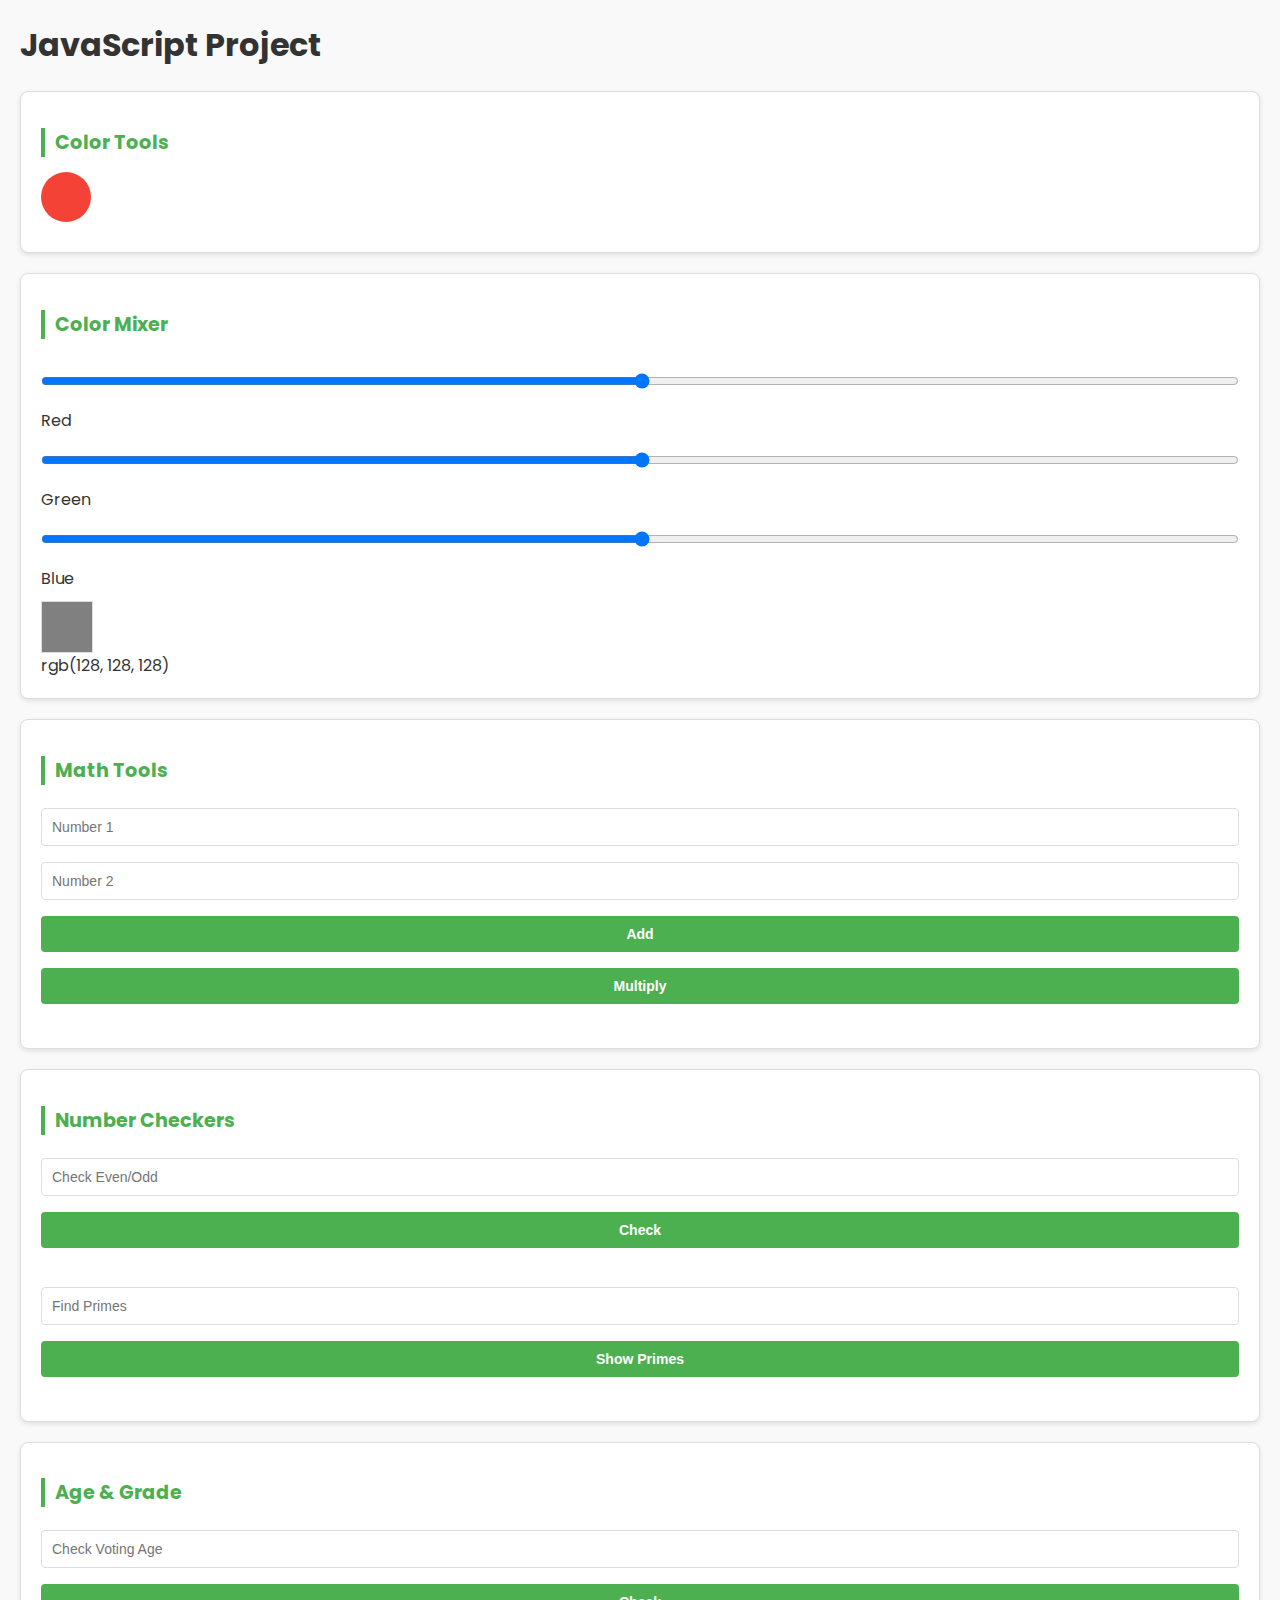
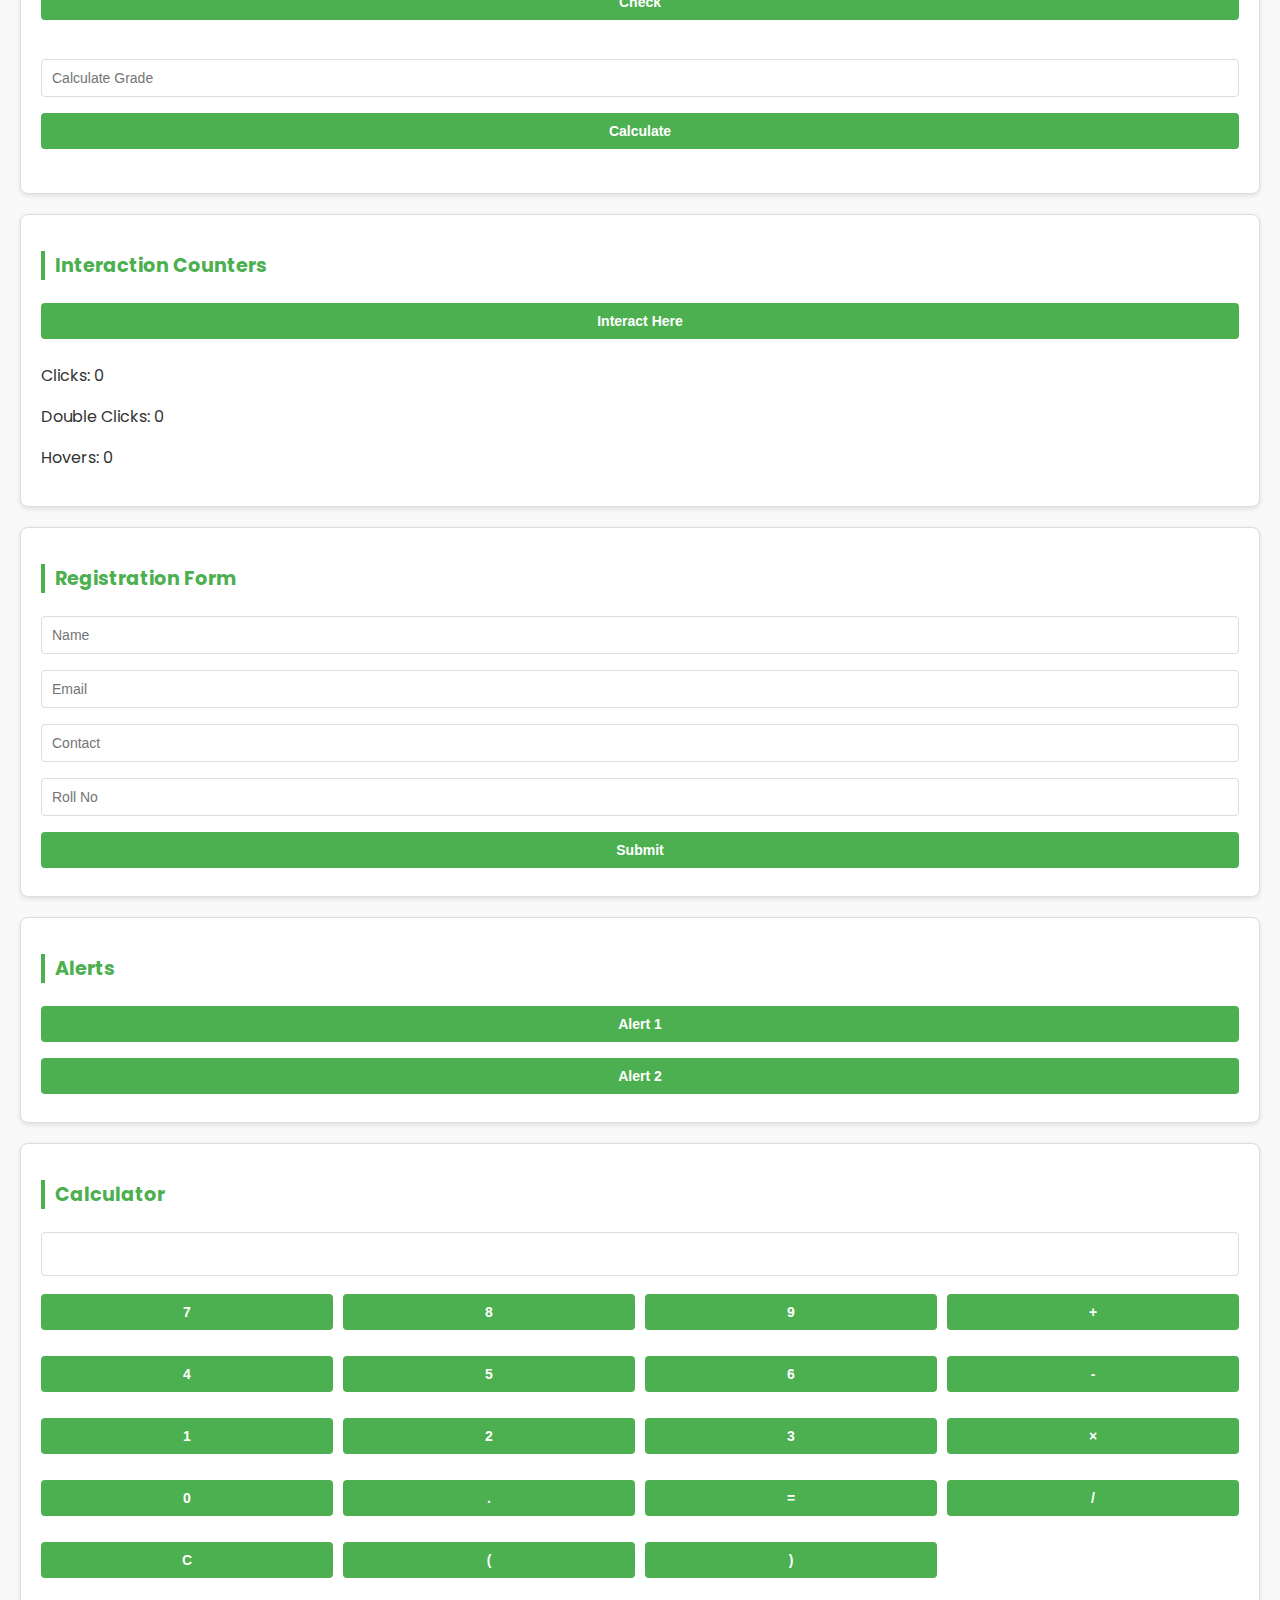
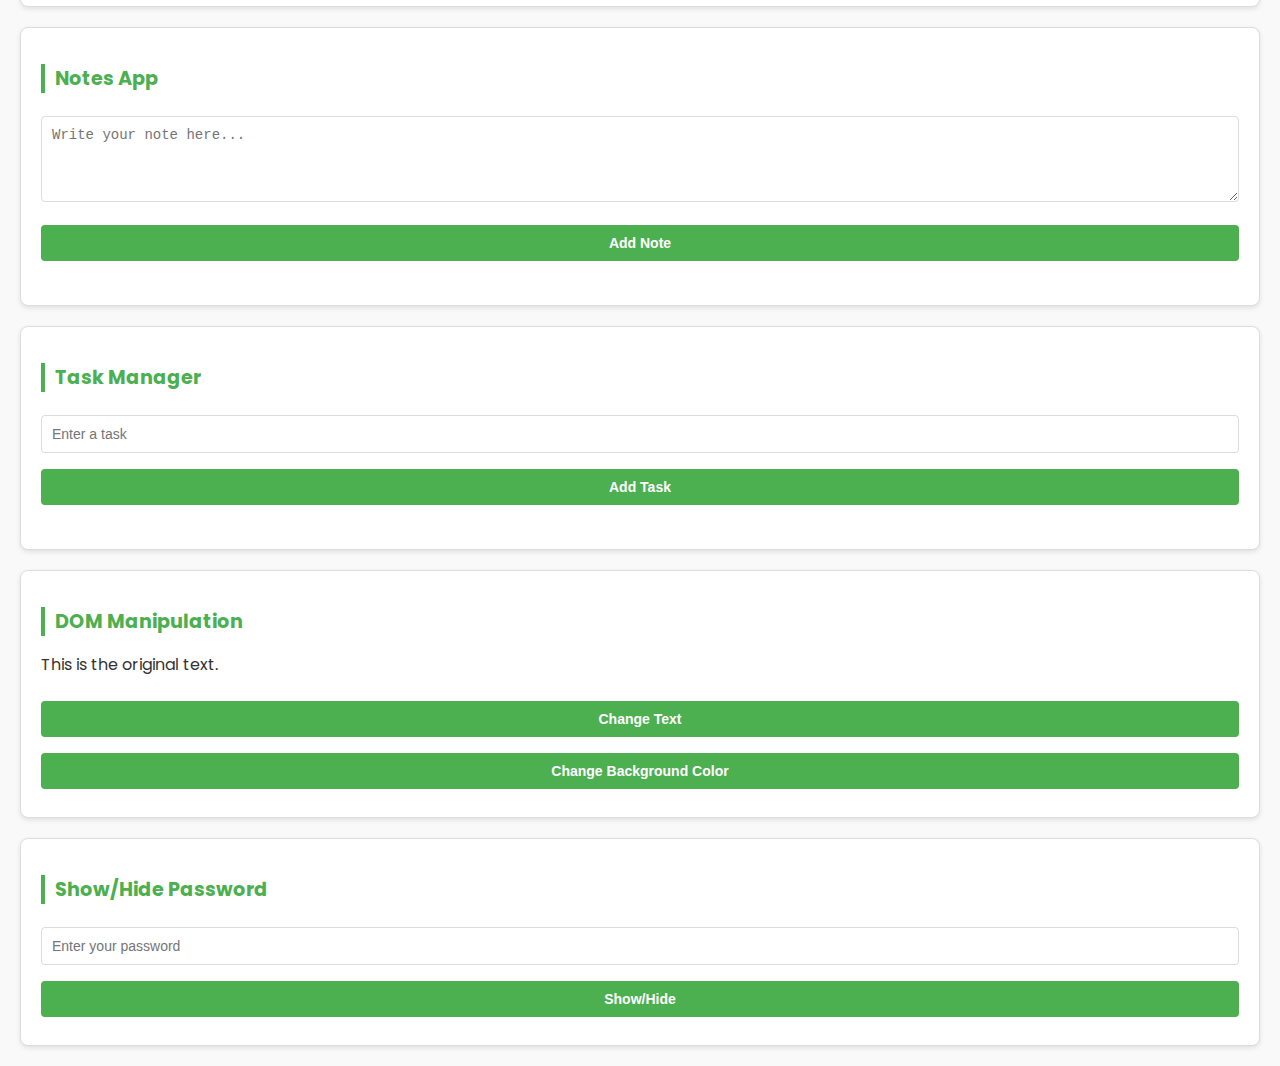
<file: index.html>
<!DOCTYPE html>
<html lang="en">
<head>
    <meta charset="UTF-8">
    <meta name="viewport" content="width=device-width, initial-scale=1.0">
    <title>JavaScript Project</title>
    <link href="https://fonts.googleapis.com/css2?family=Poppins:wght@400;600&display=swap" rel="stylesheet">
    <link rel="stylesheet" href="style.css">
</head>
<body>
    <h1>JavaScript Project</h1>

        <div class="block">
        <h2>Color Tools</h2>
        <div class="circle" onclick="changeColor(this)" style="background-color: var(--secondary)" data-color-index="0"></div>
    </div>

    <div class="block">
    <h2>Color Mixer</h2>
    <div class="color-mixer">
            <div>
                <input type="range" id="red" min="0" max="255" value="128">
                <label for="red">Red</label>
            </div>
            <div>
                <input type="range" id="green" min="0" max="255" value="128">
                <label for="green">Green</label>
            </div>
            <div>
                <input type="range" id="blue" min="0" max="255" value="128">
                <label for="blue">Blue</label>
            </div>
            <div class="color-preview" id="colorPreview"></div>
        </div>
        <div class="color-name" id="colorName"></div>
    </div>

    
    <div class="block">
        <h2>Math Tools</h2>
        <input type="number" id="num1" placeholder="Number 1">
        <input type="number" id="num2" placeholder="Number 2">
        <button onclick="performOperation('add')">Add</button>
        <button onclick="performOperation('multiply')">Multiply</button>
        <p id="mathResult"></p>
    </div>

   
    <div class="block">
        <h2>Number Checkers</h2>
        <input type="number" id="evenOddInput" placeholder="Check Even/Odd">
        <button onclick="checkEvenOdd()">Check</button>
        <p id="evenOddResult"></p>
        
        <input type="number" id="primeInput" placeholder="Find Primes" style="margin-top: 15px;">
        <button onclick="showPrimes()">Show Primes</button>
        <p id="primeResult"></p>
    </div>

    
    <div class="block">
        <h2>Age & Grade</h2>
        <input type="number" id="ageInput" placeholder="Check Voting Age">
        <button onclick="checkVotingAge()">Check</button>
        <p id="votingResult"></p>
        
        <input type="number" id="marksInput" placeholder="Calculate Grade" style="margin-top: 15px;">
        <button onclick="calculateGrade()">Calculate</button>
        <p id="gradeResult"></p>
    </div>

    
    <div class="block">
        <h2>Interaction Counters</h2>
        <button class="counter-btn" id="counterButton">Interact Here</button>
        <p>Clicks: <span id="clickCount">0</span></p>
        <p>Double Clicks: <span id="dblClickCount">0</span></p>
        <p>Hovers: <span id="hoverCount">0</span></p>
    </div>

    
    <div class="block">
        <h2>Registration Form</h2>
        <form id="regForm" onsubmit="return handleFormSubmit(event)">
            <input type="text" placeholder="Name" required>
            <input type="email" placeholder="Email" required>
            <input type="tel" placeholder="Contact" required>
            <input type="number" placeholder="Roll No" required>
            <button type="submit">Submit</button>
        </form>
    </div>

    
    <div class="block">
        <h2>Alerts</h2>
        <button onclick="alert('Button 1 Alert!')">Alert 1</button>
        <button onclick="alert('Button 2 Alert!')">Alert 2</button>
    </div>

    
    <div class="block" id="calculator">
        <h2>Calculator</h2>
        <input type="text" class="calc-display" id="display" readonly>
        <div class="calc-buttons">
            <button onclick="appendToDisplay('7')">7</button>
            <button onclick="appendToDisplay('8')">8</button>
            <button onclick="appendToDisplay('9')">9</button>
            <button onclick="appendToDisplay('+')">+</button>
            <button onclick="appendToDisplay('4')">4</button>
            <button onclick="appendToDisplay('5')">5</button>
            <button onclick="appendToDisplay('6')">6</button>
            <button onclick="appendToDisplay('-')">-</button>
            <button onclick="appendToDisplay('1')">1</button>
            <button onclick="appendToDisplay('2')">2</button>
            <button onclick="appendToDisplay('3')">3</button>
            <button onclick="appendToDisplay('*')">×</button>
            <button onclick="appendToDisplay('0')">0</button>
            <button onclick="appendToDisplay('.')">.</button>
            <button onclick="calculate()">=</button>
            <button onclick="appendToDisplay('/')">/</button>
            <button onclick="clearDisplay()">C</button>
            <button onclick="appendToDisplay('(')">(</button>
            <button onclick="appendToDisplay(')')">)</button>
        </div>
    </div>

    
    <section>
        <h2>Notes App</h2>
        <textarea id="noteInput" rows="4" cols="50" placeholder="Write your note here..."></textarea>
        <button onclick="addNote()">Add Note</button>
        <ul id="notesList"></ul>
    </section>

    
    <section>
        <h2>Task Manager</h2>
        <input type="text" id="taskInput" placeholder="Enter a task" />
        <button onclick="addTask()">Add Task</button>
        <ul id="taskList"></ul>
    </section>

    
    <section>
        <h2>DOM Manipulation</h2>
        <p id="domText">This is the original text.</p>
        <button onclick="changeText()">Change Text</button>
        <button onclick="changeBackgroundColor()">Change Background Color</button>
    </section>

    <section>
        <h2>Show/Hide Password</h2>
        <input type="password" id="passwordInput" placeholder="Enter your password" />
        <button onclick="togglePasswordVisibility()">Show/Hide</button>
    </section>

    <script src="script.js"></script>
</body>
</html>
</file>
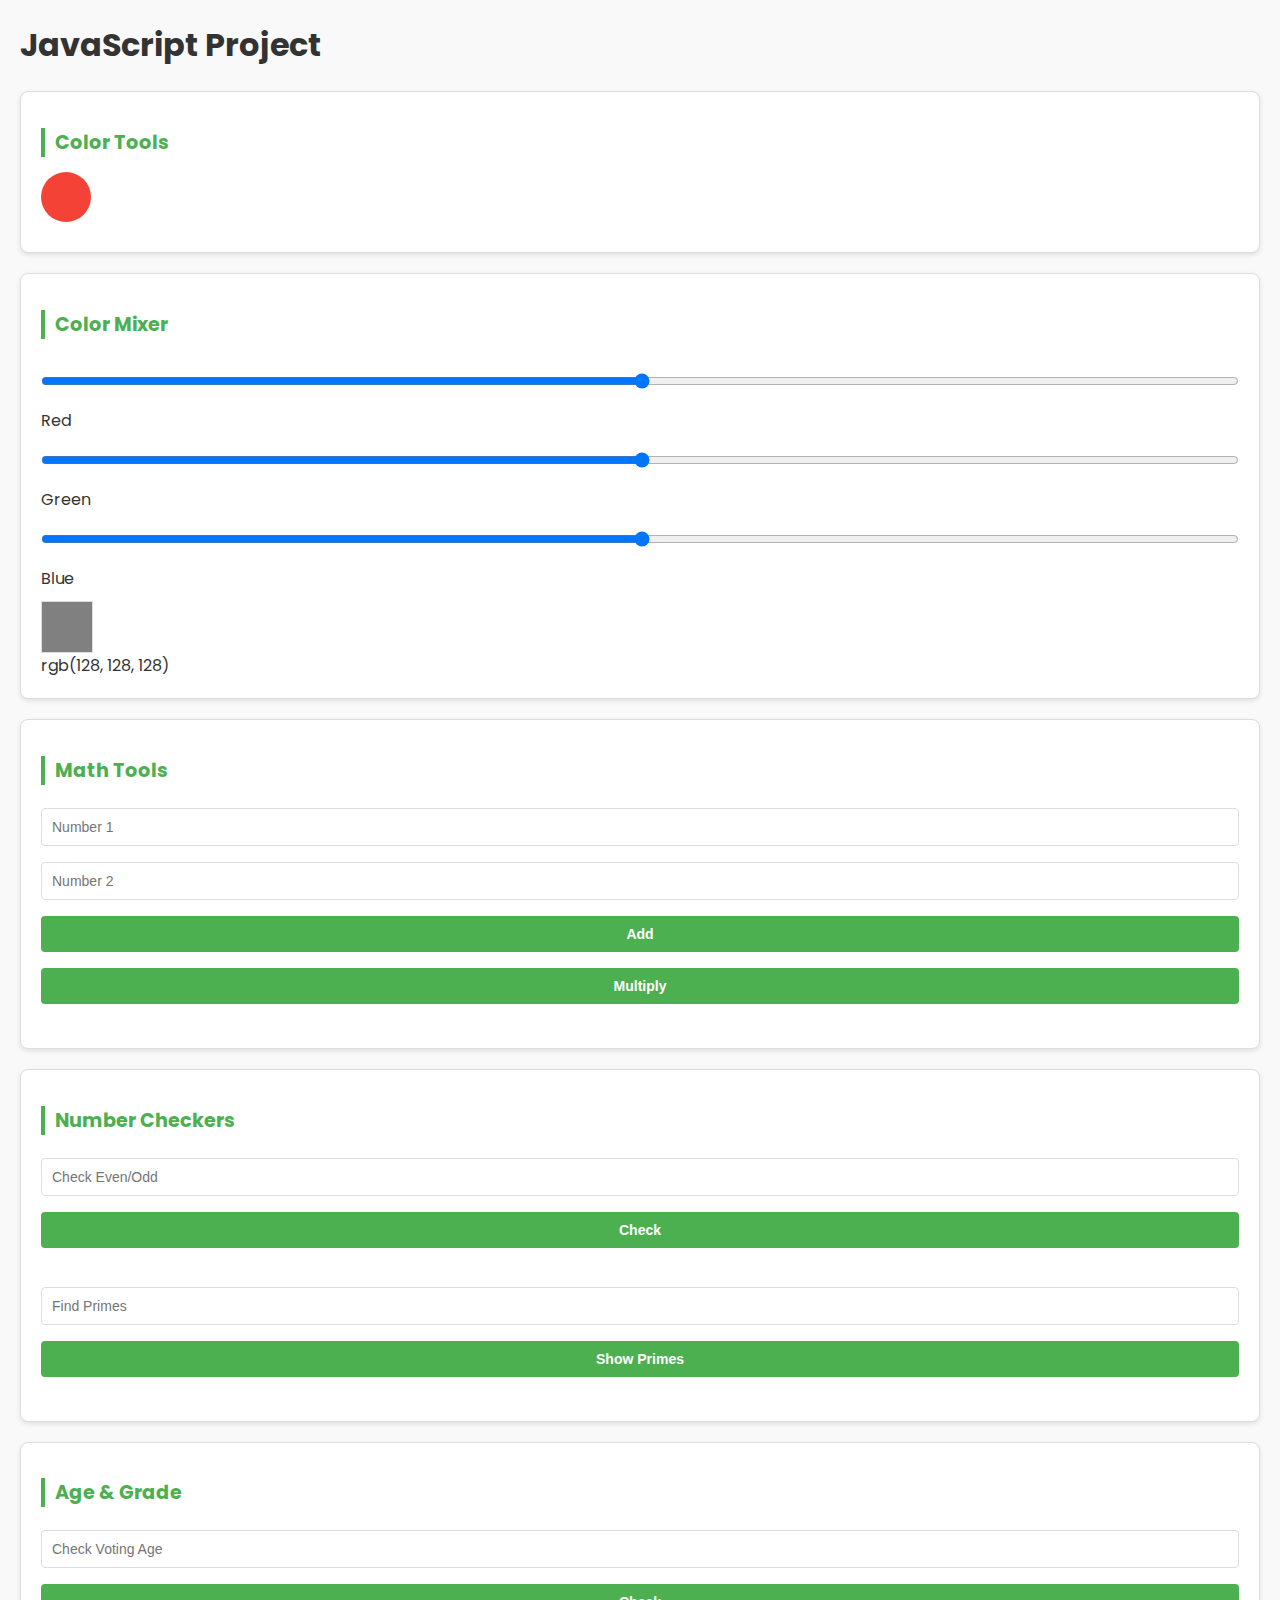
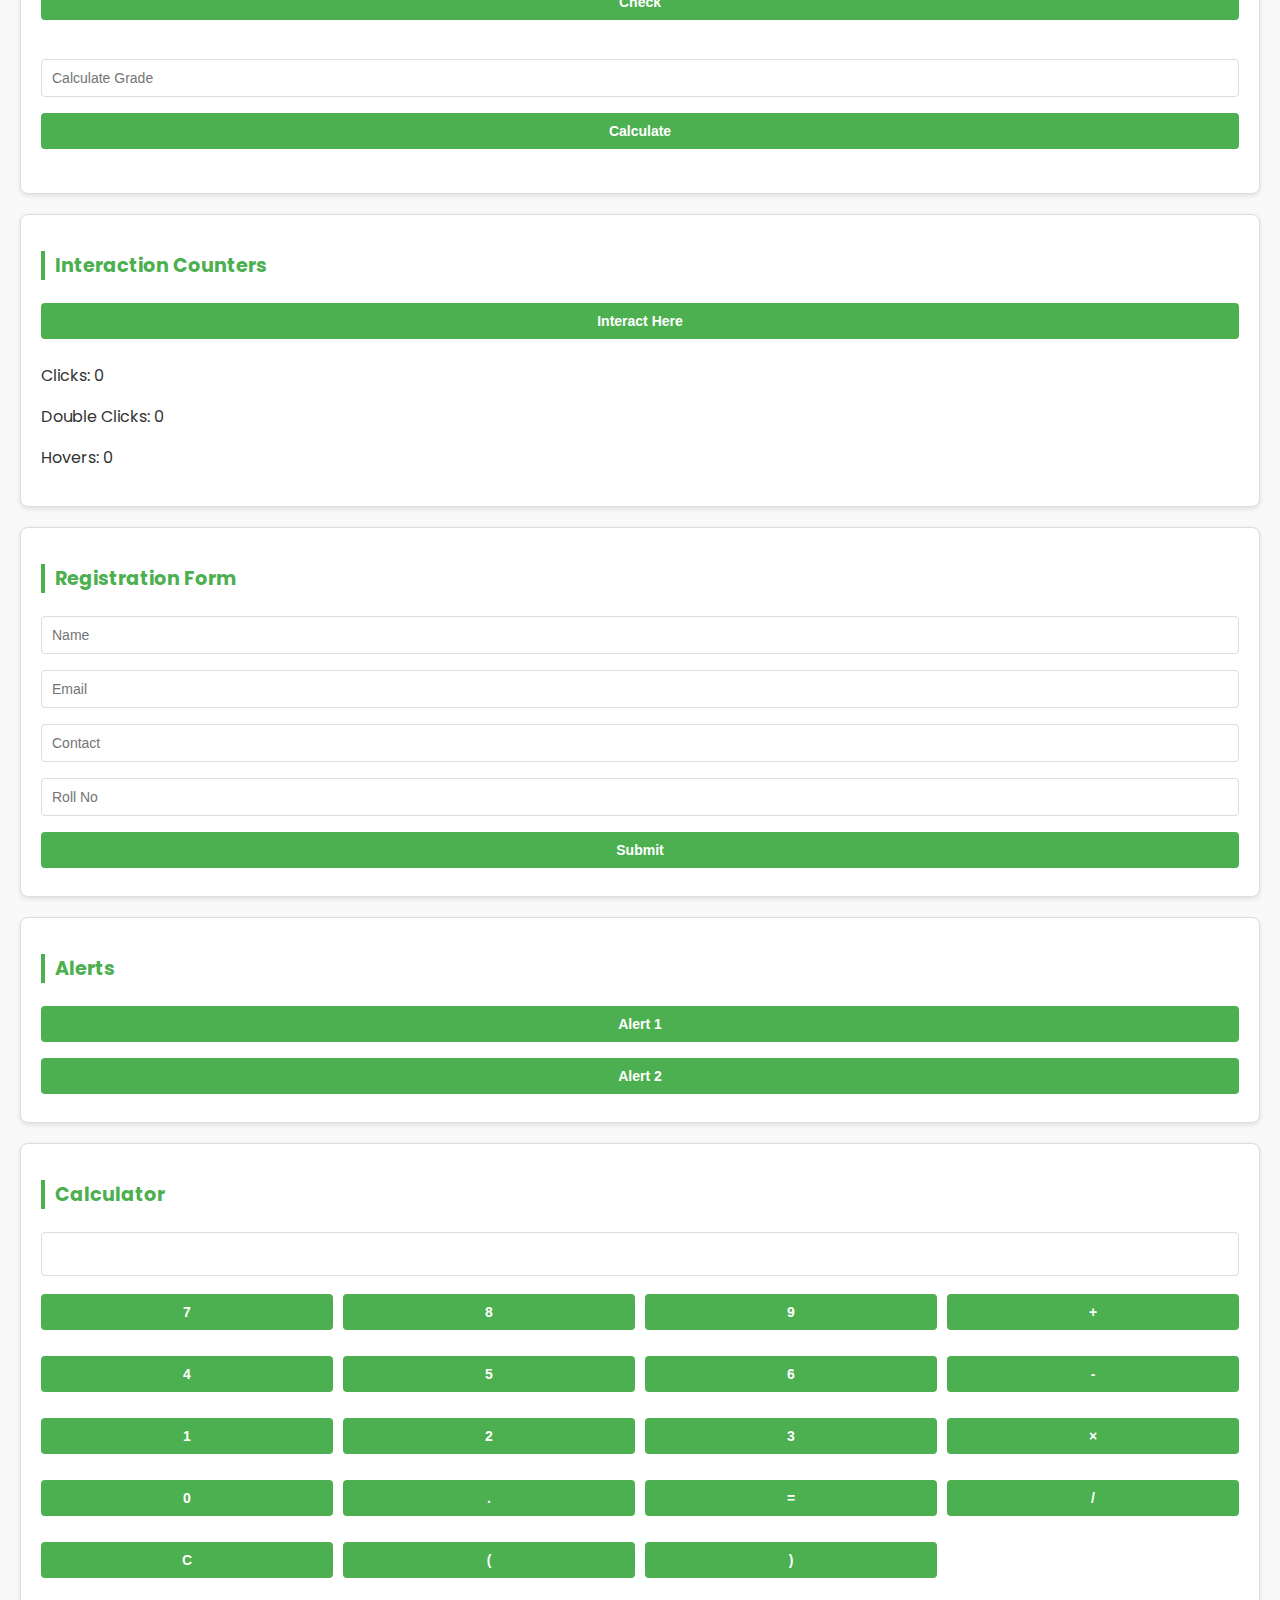
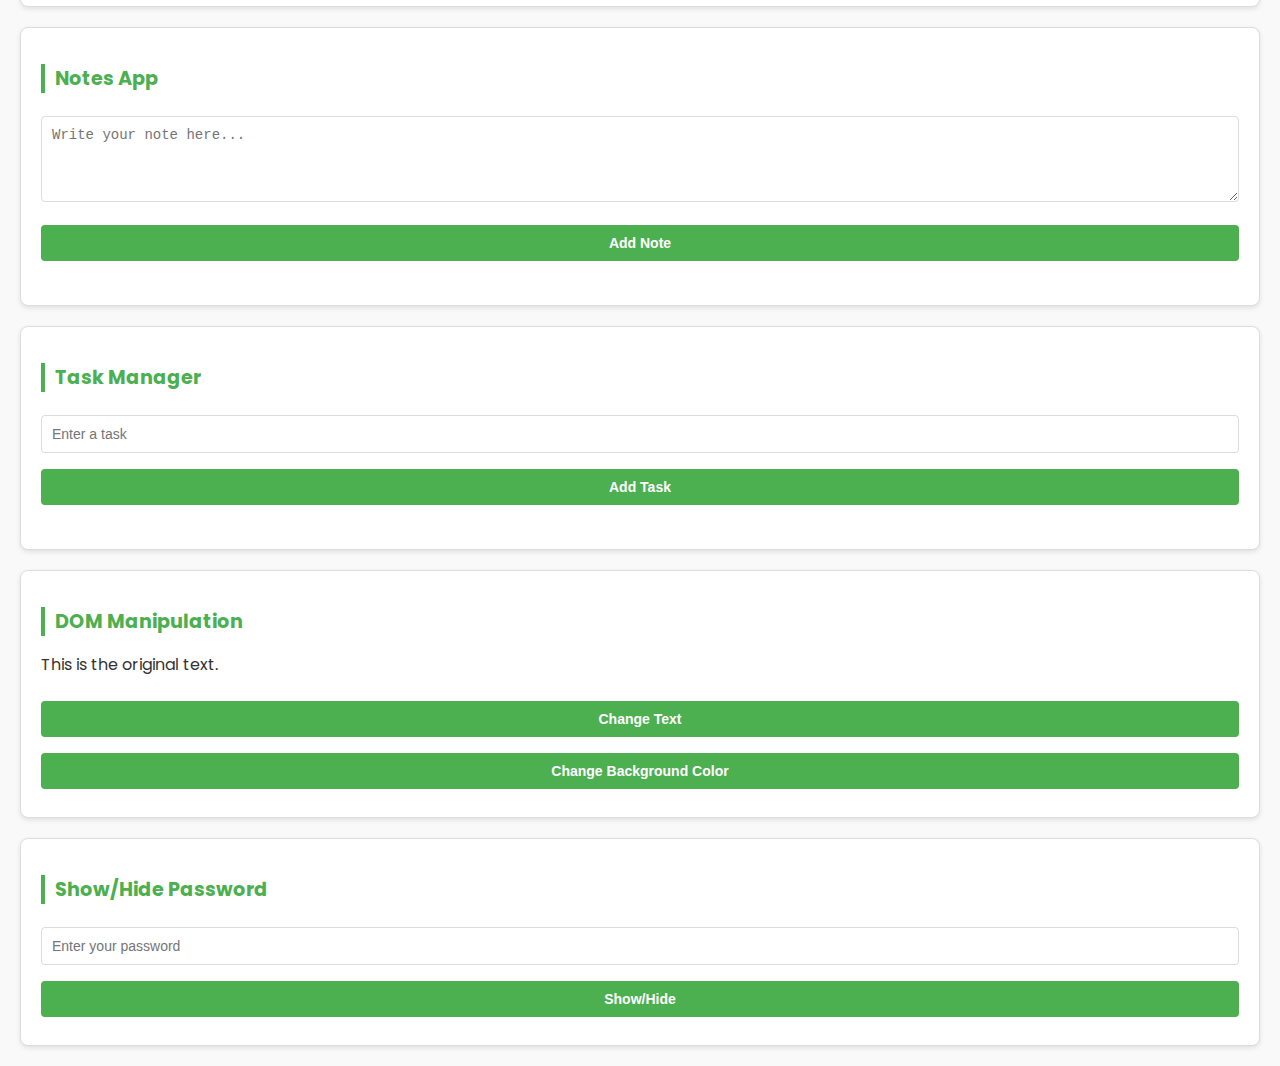
<file: Jsfunctions/jsproject.html>
<!DOCTYPE html>
<html lang="en">
<head>
    <meta charset="UTF-8">
    <meta name="viewport" content="width=device-width, initial-scale=1.0">
    <title>JavaScript Project</title>
    <link href="https://fonts.googleapis.com/css2?family=Poppins:wght@400;600&display=swap" rel="stylesheet">
    <link rel="stylesheet" href="style.css">
</head>
<body>
    <h1>JavaScript Project</h1>

        <div class="block">
        <h2>Color Tools</h2>
        <div class="circle" onclick="changeColor(this)" style="background-color: var(--secondary)" data-color-index="0"></div>
    </div>

    <div class="block">
    <h2>Color Mixer</h2>
    <div class="color-mixer">
            <div>
                <input type="range" id="red" min="0" max="255" value="128">
                <label for="red">Red</label>
            </div>
            <div>
                <input type="range" id="green" min="0" max="255" value="128">
                <label for="green">Green</label>
            </div>
            <div>
                <input type="range" id="blue" min="0" max="255" value="128">
                <label for="blue">Blue</label>
            </div>
            <div class="color-preview" id="colorPreview"></div>
        </div>
        <div class="color-name" id="colorName"></div>
    </div>

    
    <div class="block">
        <h2>Math Tools</h2>
        <input type="number" id="num1" placeholder="Number 1">
        <input type="number" id="num2" placeholder="Number 2">
        <button onclick="performOperation('add')">Add</button>
        <button onclick="performOperation('multiply')">Multiply</button>
        <p id="mathResult"></p>
    </div>

   
    <div class="block">
        <h2>Number Checkers</h2>
        <input type="number" id="evenOddInput" placeholder="Check Even/Odd">
        <button onclick="checkEvenOdd()">Check</button>
        <p id="evenOddResult"></p>
        
        <input type="number" id="primeInput" placeholder="Find Primes" style="margin-top: 15px;">
        <button onclick="showPrimes()">Show Primes</button>
        <p id="primeResult"></p>
    </div>

    
    <div class="block">
        <h2>Age & Grade</h2>
        <input type="number" id="ageInput" placeholder="Check Voting Age">
        <button onclick="checkVotingAge()">Check</button>
        <p id="votingResult"></p>
        
        <input type="number" id="marksInput" placeholder="Calculate Grade" style="margin-top: 15px;">
        <button onclick="calculateGrade()">Calculate</button>
        <p id="gradeResult"></p>
    </div>

    
    <div class="block">
        <h2>Interaction Counters</h2>
        <button class="counter-btn" id="counterButton">Interact Here</button>
        <p>Clicks: <span id="clickCount">0</span></p>
        <p>Double Clicks: <span id="dblClickCount">0</span></p>
        <p>Hovers: <span id="hoverCount">0</span></p>
    </div>

    
    <div class="block">
        <h2>Registration Form</h2>
        <form id="regForm" onsubmit="return handleFormSubmit(event)">
            <input type="text" placeholder="Name" required>
            <input type="email" placeholder="Email" required>
            <input type="tel" placeholder="Contact" required>
            <input type="number" placeholder="Roll No" required>
            <button type="submit">Submit</button>
        </form>
    </div>

    
    <div class="block">
        <h2>Alerts</h2>
        <button onclick="alert('Button 1 Alert!')">Alert 1</button>
        <button onclick="alert('Button 2 Alert!')">Alert 2</button>
    </div>

    
    <div class="block" id="calculator">
        <h2>Calculator</h2>
        <input type="text" class="calc-display" id="display" readonly>
        <div class="calc-buttons">
            <button onclick="appendToDisplay('7')">7</button>
            <button onclick="appendToDisplay('8')">8</button>
            <button onclick="appendToDisplay('9')">9</button>
            <button onclick="appendToDisplay('+')">+</button>
            <button onclick="appendToDisplay('4')">4</button>
            <button onclick="appendToDisplay('5')">5</button>
            <button onclick="appendToDisplay('6')">6</button>
            <button onclick="appendToDisplay('-')">-</button>
            <button onclick="appendToDisplay('1')">1</button>
            <button onclick="appendToDisplay('2')">2</button>
            <button onclick="appendToDisplay('3')">3</button>
            <button onclick="appendToDisplay('*')">×</button>
            <button onclick="appendToDisplay('0')">0</button>
            <button onclick="appendToDisplay('.')">.</button>
            <button onclick="calculate()">=</button>
            <button onclick="appendToDisplay('/')">/</button>
            <button onclick="clearDisplay()">C</button>
            <button onclick="appendToDisplay('(')">(</button>
            <button onclick="appendToDisplay(')')">)</button>
        </div>
    </div>

    
    <section>
        <h2>Notes App</h2>
        <textarea id="noteInput" rows="4" cols="50" placeholder="Write your note here..."></textarea>
        <button onclick="addNote()">Add Note</button>
        <ul id="notesList"></ul>
    </section>

    
    <section>
        <h2>Task Manager</h2>
        <input type="text" id="taskInput" placeholder="Enter a task" />
        <button onclick="addTask()">Add Task</button>
        <ul id="taskList"></ul>
    </section>

    
    <section>
        <h2>DOM Manipulation</h2>
        <p id="domText">This is the original text.</p>
        <button onclick="changeText()">Change Text</button>
        <button onclick="changeBackgroundColor()">Change Background Color</button>
    </section>

    <section>
        <h2>Show/Hide Password</h2>
        <input type="password" id="passwordInput" placeholder="Enter your password" />
        <button onclick="togglePasswordVisibility()">Show/Hide</button>
    </section>

    <script src="script.js"></script>
</body>
</html>
</file>
<file: style.css>
:root {
    --primary: #4CAF50;
    --secondary: #f44336;
    --background: #f9f9f9;
    --text: #333;
    --border: #ddd;
}

body {
    font-family: 'Poppins', sans-serif;
    margin: 20px;
    background: var(--background);
    color: var(--text);
}

.block, section {
    background: #fff;
    padding: 20px;
    border-radius: 8px;
    border: 1px solid var(--border);
    box-shadow: 0 2px 5px rgba(0, 0, 0, 0.1);
    margin-bottom: 20px;
}

h2 {
    color: var(--primary);
    margin-bottom: 15px;
    font-size: 1.2em;
    border-left: 4px solid var(--primary);
    padding-left: 10px;
}

input, button, textarea {
    padding: 10px;
    margin: 8px 0;
    border: 1px solid var(--border);
    border-radius: 4px;
    font-size: 14px;
    width: 100%;
    box-sizing: border-box;
}

button {
    background: var(--primary);
    color: #fff;
    font-weight: bold;
    cursor: pointer;
    border: none;
}

button:hover {
    background: #45a049;
}

.circle {
    width: 50px;
    height: 50px;
    border-radius: 50%;
    background: var(--secondary);
    cursor: pointer;
    margin: 10px 0;
}

.color-preview {
    width: 50px;
    height: 50px;
    border: 1px solid var(--border);
    margin-top: 10px;
}

.calc-display {
    background: #fff;
    color: var(--text);
    font-size: 1.2em;
    border: 1px solid var(--border);
    padding: 10px;
    border-radius: 4px;
    margin-bottom: 10px;
    text-align: right;
}

.calc-buttons {
    display: grid;
    grid-template-columns: repeat(4, 1fr);
    gap: 10px;
}

ul {
    list-style-type: none;
    padding: 0;
}

ul li {
    padding: 10px;
    margin-bottom: 5px;
    background-color: #f9f9f9;
    border: 1px solid #ddd;
    border-radius: 4px;
    display: flex;
    justify-content: space-between;
    align-items: center;
}

ul li button {
    background-color: #f44336;
    padding: 5px 10px;
    font-size: 12px;
}

ul li button:hover {
    background-color: #d32f2f;
}

@media (max-width: 768px) {
    .grid {
        grid-template-columns: 1fr;
    }
}
</file>
<file: Jsfunctions/style.css>
:root {
    --primary: #4CAF50;
    --secondary: #f44336;
    --background: #f9f9f9;
    --text: #333;
    --border: #ddd;
}

body {
    font-family: 'Poppins', sans-serif;
    margin: 20px;
    background: var(--background);
    color: var(--text);
}

.block, section {
    background: #fff;
    padding: 20px;
    border-radius: 8px;
    border: 1px solid var(--border);
    box-shadow: 0 2px 5px rgba(0, 0, 0, 0.1);
    margin-bottom: 20px;
}

h2 {
    color: var(--primary);
    margin-bottom: 15px;
    font-size: 1.2em;
    border-left: 4px solid var(--primary);
    padding-left: 10px;
}

input, button, textarea {
    padding: 10px;
    margin: 8px 0;
    border: 1px solid var(--border);
    border-radius: 4px;
    font-size: 14px;
    width: 100%;
    box-sizing: border-box;
}

button {
    background: var(--primary);
    color: #fff;
    font-weight: bold;
    cursor: pointer;
    border: none;
}

button:hover {
    background: #45a049;
}

.circle {
    width: 50px;
    height: 50px;
    border-radius: 50%;
    background: var(--secondary);
    cursor: pointer;
    margin: 10px 0;
}

.color-preview {
    width: 50px;
    height: 50px;
    border: 1px solid var(--border);
    margin-top: 10px;
}

.calc-display {
    background: #fff;
    color: var(--text);
    font-size: 1.2em;
    border: 1px solid var(--border);
    padding: 10px;
    border-radius: 4px;
    margin-bottom: 10px;
    text-align: right;
}

.calc-buttons {
    display: grid;
    grid-template-columns: repeat(4, 1fr);
    gap: 10px;
}

ul {
    list-style-type: none;
    padding: 0;
}

ul li {
    padding: 10px;
    margin-bottom: 5px;
    background-color: #f9f9f9;
    border: 1px solid #ddd;
    border-radius: 4px;
    display: flex;
    justify-content: space-between;
    align-items: center;
}

ul li button {
    background-color: #f44336;
    padding: 5px 10px;
    font-size: 12px;
}

ul li button:hover {
    background-color: #d32f2f;
}

@media (max-width: 768px) {
    .grid {
        grid-template-columns: 1fr;
    }
}
</file>
